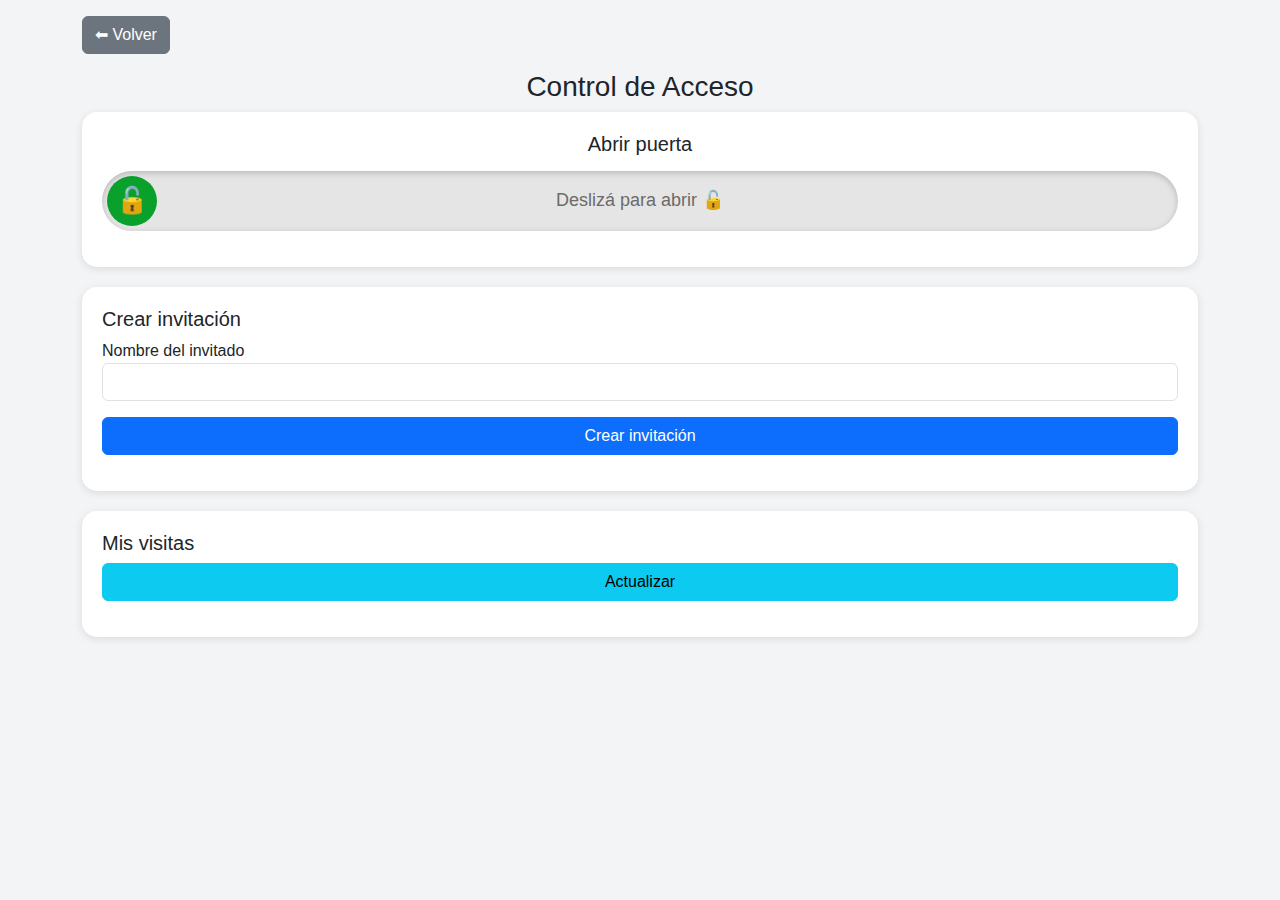
<file: acceso.html>
<!DOCTYPE html>
<html lang="es">
<head>
<meta charset="UTF-8">
<title>Control de Acceso</title>

<link rel="stylesheet"
href="https://cdn.jsdelivr.net/npm/bootstrap@5.3.2/dist/css/bootstrap.min.css">

<style>
body {
    background: #f3f4f6;
    font-family: "Segoe UI", sans-serif;
}

.card-box {
    background: white;
    padding: 20px;
    border-radius: 15px;
    box-shadow: 0 2px 8px rgba(0,0,0,0.1);
    margin-bottom: 20px;
}

.card-visit {
    background: white;
    padding: 15px;
    margin-bottom: 15px;
    border-radius: 12px;
    box-shadow: 0 2px 6px rgba(0,0,0,0.1);
}

/* ==================== SLIDE TO OPEN ==================== */

#slideContainer {
    position: relative;
    background: #e5e5e5;
    width: 100%;
    height: 60px;
    border-radius: 40px;
    box-shadow: inset 0 2px 6px rgba(0,0,0,0.2);
    margin-top: 15px;
    user-select: none;
}

#slideTrack {
    position: absolute;
    inset: 0;
    display: flex;
    justify-content: center;
    align-items: center;
    font-size: 18px;
    color: #6b6b6b;
    pointer-events: none;
}

#slideTrack::after {
    content: "Deslizá para abrir 🔓";
}

#slider {
    position: absolute;
    top: 5px;
    left: 5px;
    width: 50px;
    height: 50px;
    background: #0aa02c;
    color: white;
    border-radius: 50%;
    display: flex;
    align-items: center;
    justify-content: center;
    font-size: 26px;
    cursor: pointer;
    transition: background 0.2s, transform 0.2s, left 0.3s;
}

#slider.active {
    background: #088a25;
}

#slider.success {
    background: #0aa02c;
    box-shadow: 0 0 12px #0aa02c;
    transform: scale(1.1);
}
</style>
</head>

<body>

<div class="container mt-3">

    <button class="btn btn-secondary mb-3" onclick="location.href='index.html'">⬅ Volver</button>

    <h3 class="text-center">Control de Acceso</h3>

    <!-- ==================== ABRIR PUERTA ==================== -->
    <div class="card-box text-center">
        <h5>Abrir puerta</h5>

        <!-- SLIDE -->
        <div id="slideContainer">
            <div id="slideTrack"></div>
            <div id="slider">🔓</div>
        </div>

        <p id="msgPuerta" class="mt-2 fw-bold"></p>
    </div>

    <!-- ==================== INVITACIONES ==================== -->
    <div class="card-box">
        <h5>Crear invitación</h5>

        <form id="formInv">
            <label>Nombre del invitado</label>
            <input id="nombre" class="form-control">
            <button class="btn btn-primary w-100 mt-3">Crear invitación</button>
        </form>

        <p id="msg" class="text-success mt-3"></p>

        <div id="qrCont" class="text-center" style="display:none;">
            <h6>QR generado</h6>
            <img id="qrImg" width="200">
        </div>
    </div>

    <div class="card-box">
        <h5>Mis visitas</h5>
        <button class="btn btn-info w-100 mb-3" onclick="loadVisitas()">Actualizar</button>

        <div id="visitas"></div>
    </div>

</div>

<script>
// =====================================================
// ============= SLIDE TO OPEN PUERTA =================
// =====================================================

let sliding = false;
let startX = 0;

const sliderBtn = document.getElementById("slider");
const container = document.getElementById("slideContainer");
const msg = document.getElementById("msgPuerta");

sliderBtn.addEventListener("mousedown", startSlide);
sliderBtn.addEventListener("touchstart", startSlide);

function startSlide(e) {
    sliding = true;
    startX = e.touches ? e.touches[0].clientX : e.clientX;
    sliderBtn.classList.add("active");
}

document.addEventListener("mousemove", moveSlide);
document.addEventListener("touchmove", moveSlide);

document.addEventListener("mouseup", endSlide);
document.addEventListener("touchend", endSlide);

function moveSlide(e) {
    if (!sliding) return;

    const clientX = e.touches ? e.touches[0].clientX : e.clientX;
    const diff = clientX - startX;

    const maxLeft = container.clientWidth - sliderBtn.clientWidth - 5;
    let newLeft = Math.max(5, Math.min(diff + 5, maxLeft));

    sliderBtn.style.left = newLeft + "px";
}

function endSlide() {
    if (!sliding) return;
    sliding = false;

    const maxLeft = container.clientWidth - sliderBtn.clientWidth - 5;
    const currentLeft = parseInt(sliderBtn.style.left);

    // Si NO llega al final → volver al inicio
    if (currentLeft < maxLeft - 5) {
        sliderBtn.style.left = "5px";
        sliderBtn.classList.remove("active");
        return;
    }

    // Llega al final → abrir puerta
    sliderBtn.classList.remove("active");
    sliderBtn.classList.add("success");

    abrirPuertaSlide();
    resetSlider();
}

function resetSlider() {
    setTimeout(() => {
        sliderBtn.style.left = "5px";
        sliderBtn.classList.remove("success");
    }, 1200);
}

// ==================== API + VIBRACIÓN ====================
async function abrirPuertaSlide() {
    msg.innerText = "Abriendo puerta...";
    msg.style.color = "#0a6d1a";

    const r = await fetch("http://localhost:3000/api/abrir", {
        method: "POST",
        credentials: "include"
    });

    const data = await r.json();

    if (navigator.vibrate) navigator.vibrate([80, 40, 80]);

    if (r.ok)
        msg.innerText = "✔ Puerta abierta";
    else
        msg.innerText = "❌ Error al abrir puerta";
    msg.style.color = r.ok ? "green" : "red";

    setTimeout(() => msg.innerText = "", 3000);
}

// =====================================================
// ==================== INVITACIONES ====================
// =====================================================

document.getElementById("formInv").addEventListener("submit", async e => {
    e.preventDefault();

    const nombre = document.getElementById("nombre").value;

    const resp = await fetch("http://localhost:3000/api/invitaciones", {
        method: "POST",
        headers: {"Content-Type":"application/json"},
        credentials: "include",
        body: JSON.stringify({ nombreInvitado: nombre })
    });

    const data = await resp.json();

    if (!resp.ok) {
        document.getElementById("msg").innerText = data.error;
        return;
    }

    document.getElementById("msg").innerText =
        "Invitación generada correctamente";

    document.getElementById("qrCont").style.display = "block";
    document.getElementById("qrImg").src = data.qr;

    loadVisitas();
});

async function loadVisitas() {
    const r = await fetch("http://localhost:3000/api/invitaciones", {
        credentials: "include"
    });

    const lista = await r.json();

    const cont = document.getElementById("visitas");
    cont.innerHTML = "";

    lista.forEach(v => {
        cont.innerHTML += `
            <div class="card-visit">
                <strong>${v.name}</strong><br>
                Tarjeta: ${v.cardNo}<br>
                Estado: ${v.estado}<br>
                <img src="${v.qr}" width="120"><br>
                <button class="btn btn-danger btn-sm mt-2"
                        onclick="desactivar('${v.cardNo}')">
                    Desactivar
                </button>
            </div>
        `;
    });
}
loadVisitas();

async function desactivar(cardNo) {
    if (!confirm("¿Desactivar invitación?")) return;

    await fetch("http://localhost:3000/api/desactivar", {
        method: "POST",
        headers: {"Content-Type":"application/json"},
        credentials: "include",
        body: JSON.stringify({ cardNo })
    });

    loadVisitas();
}
</script>

</body>
</html>
</file>
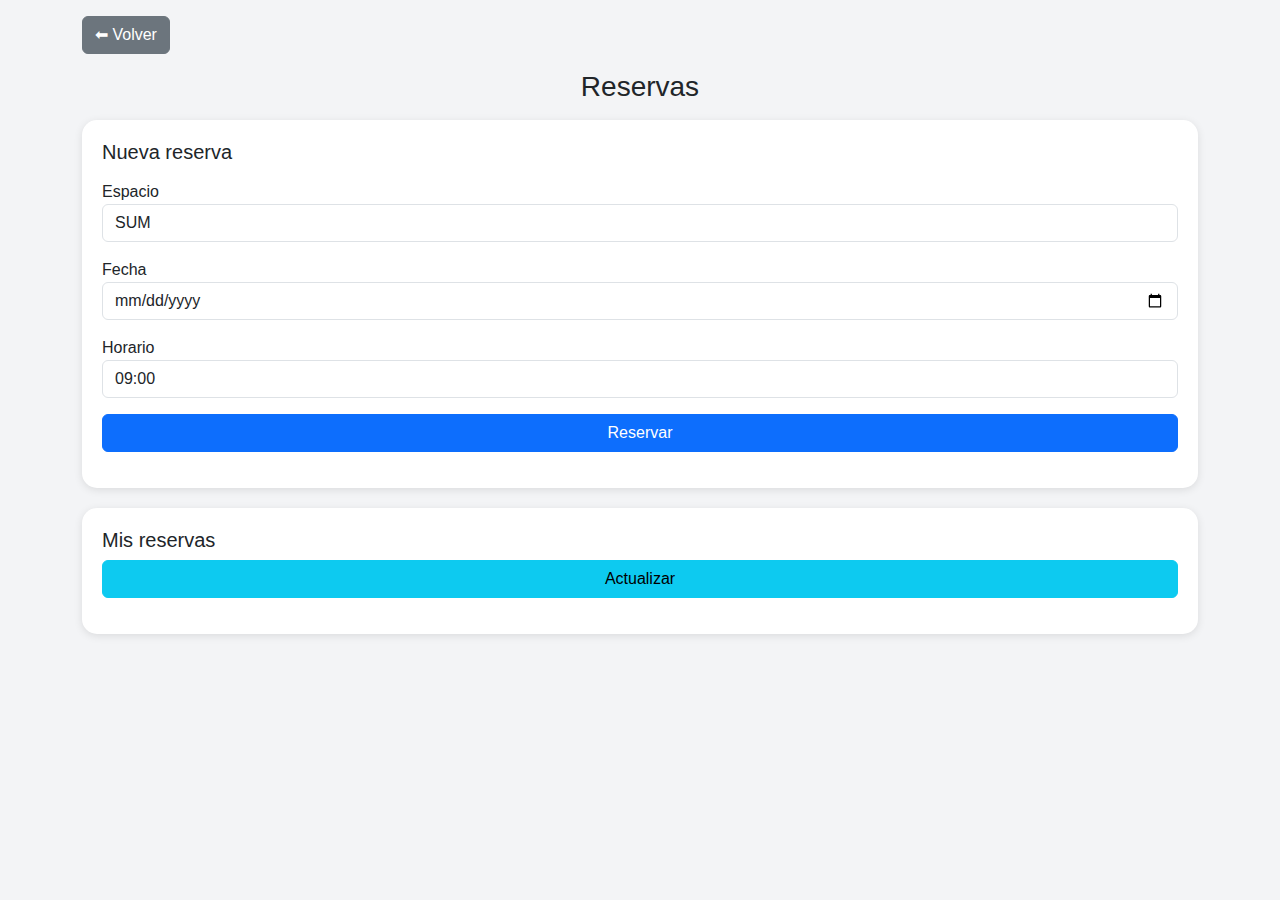
<file: reservas.html>
<!DOCTYPE html>
<html lang="es">
<head>
<meta charset="UTF-8">
<title>Reservas</title>

<link rel="stylesheet"
href="https://cdn.jsdelivr.net/npm/bootstrap@5.3.2/dist/css/bootstrap.min.css">

<style>
body {
    background: #f3f4f6;
    font-family: "Segoe UI", sans-serif;
}

.card-box {
    background: white;
    padding: 20px;
    border-radius: 15px;
    box-shadow: 0 2px 8px rgba(0,0,0,0.1);
    margin-bottom: 20px;
}

.reserva-item {
    background: white;
    padding: 12px;
    border-radius: 12px;
    box-shadow: 0 1px 6px rgba(0,0,0,0.08);
    margin-bottom: 12px;
}
</style>
</head>

<body>

<div class="container mt-3">

    <button class="btn btn-secondary mb-3" onclick="location.href='index.html'">⬅ Volver</button>

    <h3 class="text-center mb-3">Reservas</h3>

    <!-- FORM de reserva -->
    <div class="card-box">
        <h5>Nueva reserva</h5>

        <label class="mt-2">Espacio</label>
        <select id="espacio" class="form-control">
            <option value="SUM">SUM</option>
            <option value="Parrilla">Parrilla</option>
            <option value="Cowork">Cowork</option>
            <option value="Cancha">Cancha</option>
        </select>

        <label class="mt-3">Fecha</label>
        <input type="date" id="fecha" class="form-control">

        <label class="mt-3">Horario</label>
        <select id="horario" class="form-control">
            <option value="09:00">09:00</option>
            <option value="10:00">10:00</option>
            <option value="11:00">11:00</option>
            <option value="12:00">12:00</option>
            <option value="13:00">13:00</option>
            <option value="14:00">14:00</option>
            <option value="15:00">15:00</option>
            <option value="16:00">16:00</option>
            <option value="17:00">17:00</option>
            <option value="18:00">18:00</option>
            <option value="19:00">19:00</option>
            <option value="20:00">20:00</option>
        </select>

        <button class="btn btn-primary w-100 mt-3" onclick="hacerReserva()">Reservar</button>

        <p id="msg" class="mt-3"></p>
    </div>

    <!-- MIS RESERVAS -->
    <div class="card-box">
        <h5>Mis reservas</h5>

        <button class="btn btn-info w-100 mb-3" onclick="cargarReservas()">Actualizar</button>

        <div id="listaReservas"></div>
    </div>

</div>

<script>
// Crear reserva
async function hacerReserva() {
    const espacio = document.getElementById("espacio").value;
    const fecha = document.getElementById("fecha").value;
    const horario = document.getElementById("horario").value;

    const resp = await fetch("http://localhost:3000/api/reservas", {
        method: "POST",
        credentials: "include",
        headers: {"Content-Type":"application/json"},
        body: JSON.stringify({ espacio, fecha, horario })
    });

    const data = await resp.json();
    const msg = document.getElementById("msg");

    if (!resp.ok || !data.ok) {
        msg.innerText = "❌ " + data.msg;
        msg.style.color = "red";
        return;
    }

    msg.innerText = "✔ Reserva creada";
    msg.style.color = "green";

    cargarReservas();
}

// Listar reservas
async function cargarReservas() {
    const r = await fetch("http://localhost:3000/api/reservas", {
        credentials: "include"
    });

    const reservas = await r.json();
    const cont = document.getElementById("listaReservas");
    cont.innerHTML = "";

    reservas.forEach(r => {
        cont.innerHTML += `
            <div class="reserva-item">
                <strong>${r.espacio}</strong><br>
                Fecha: ${r.fecha}<br>
                Horario: ${r.horario}<br>
                Estado: ${r.estado}<br>
                ${
                    r.estado === "activa"
                    ? `<button class="btn btn-danger btn-sm mt-2" onclick="cancelar(${r.id})">Cancelar</button>`
                    : ""
                }
            </div>
        `;
    });
}
cargarReservas();

// Cancelar
async function cancelar(id) {
    if (!confirm("¿Cancelar reserva?")) return;

    await fetch("http://localhost:3000/api/reservas/cancelar", {
        method: "POST",
        credentials: "include",
        headers: {"Content-Type":"application/json"},
        body: JSON.stringify({ id })
    });

    cargarReservas();
}
</script>

</body>
</html>
</file>
